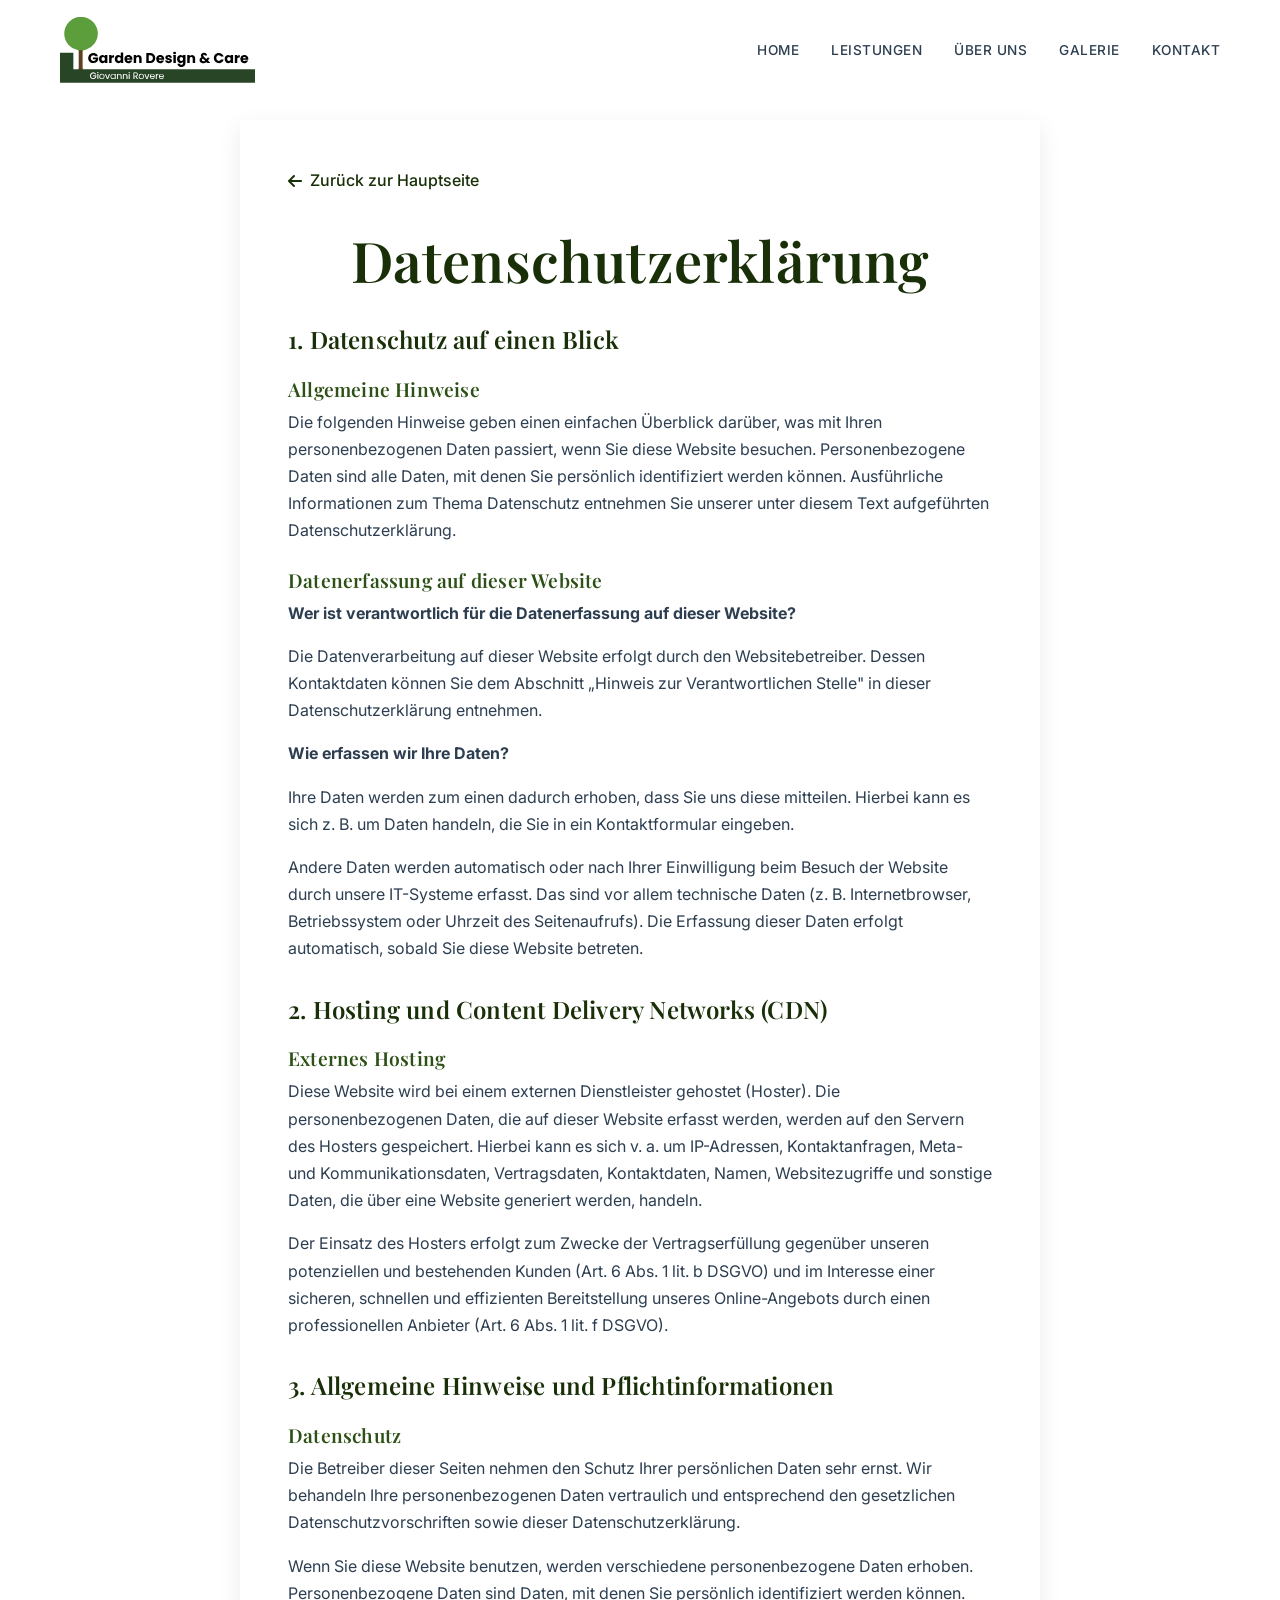
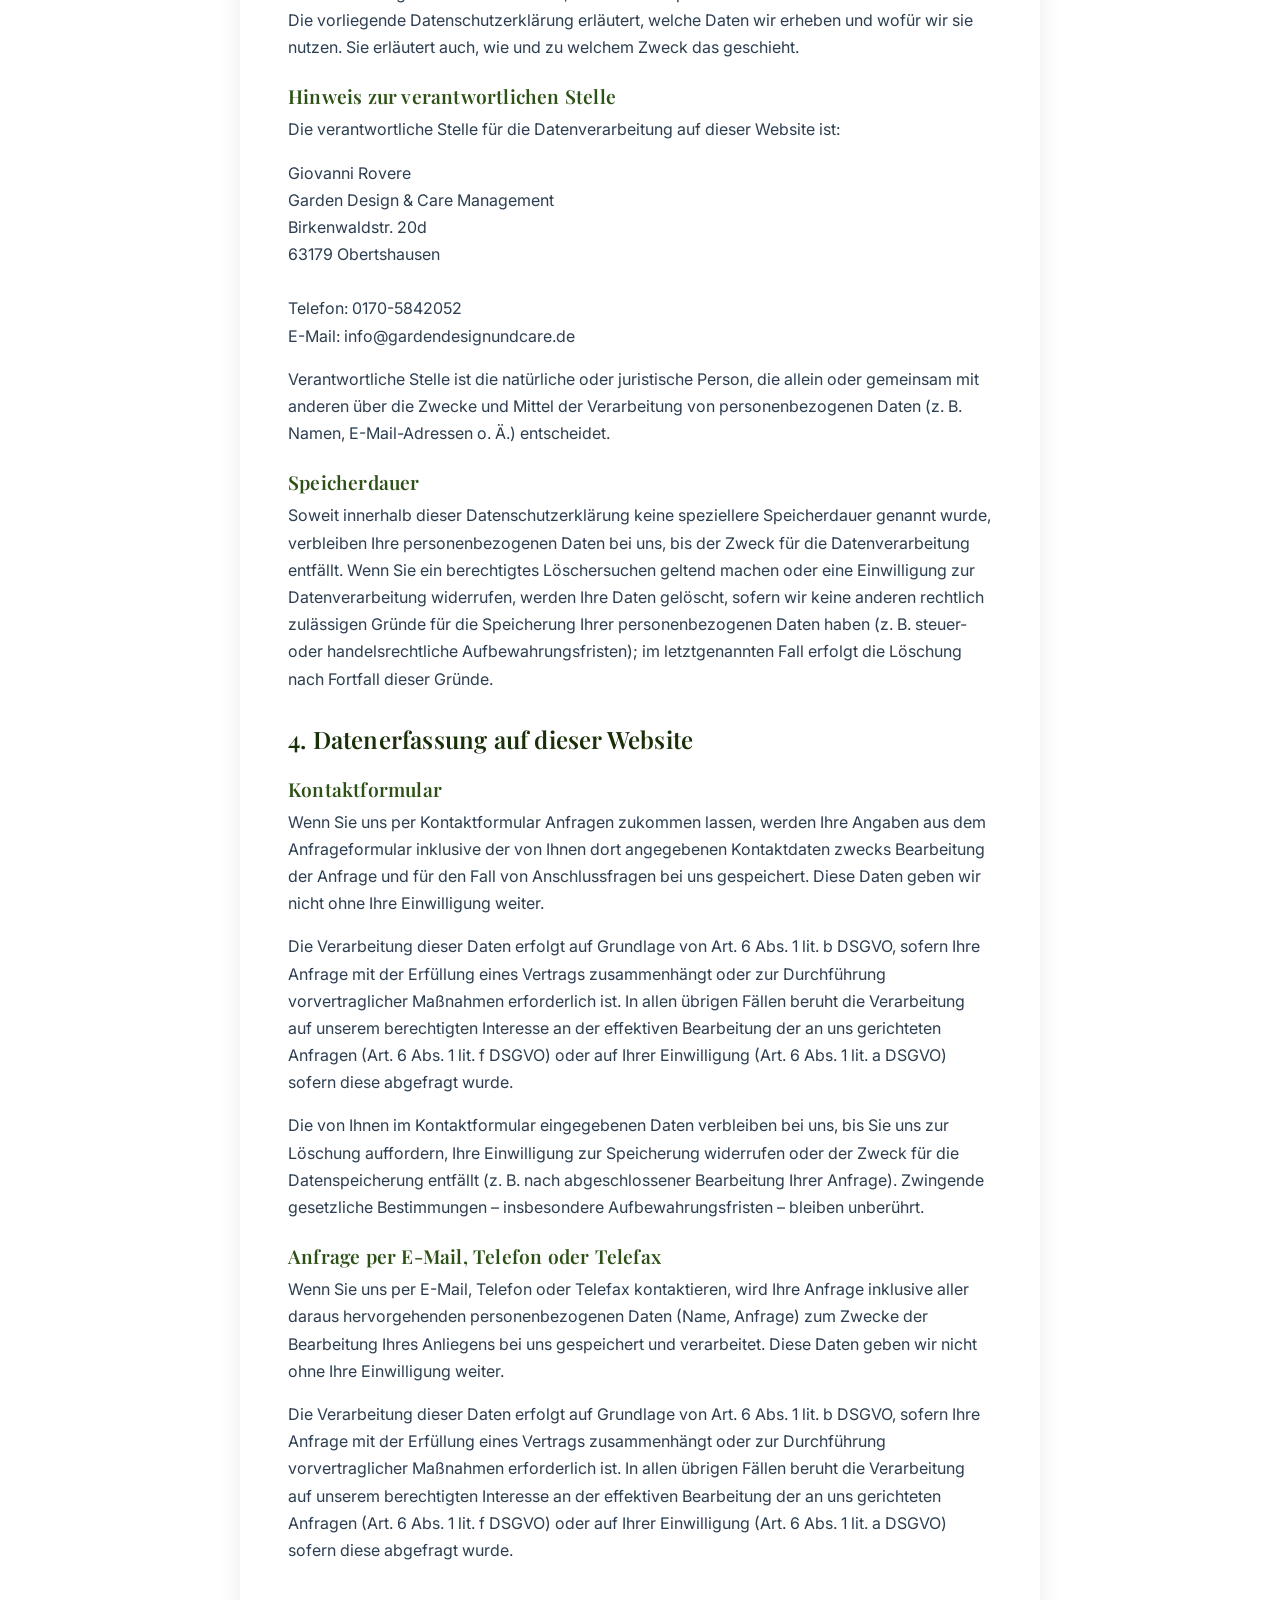
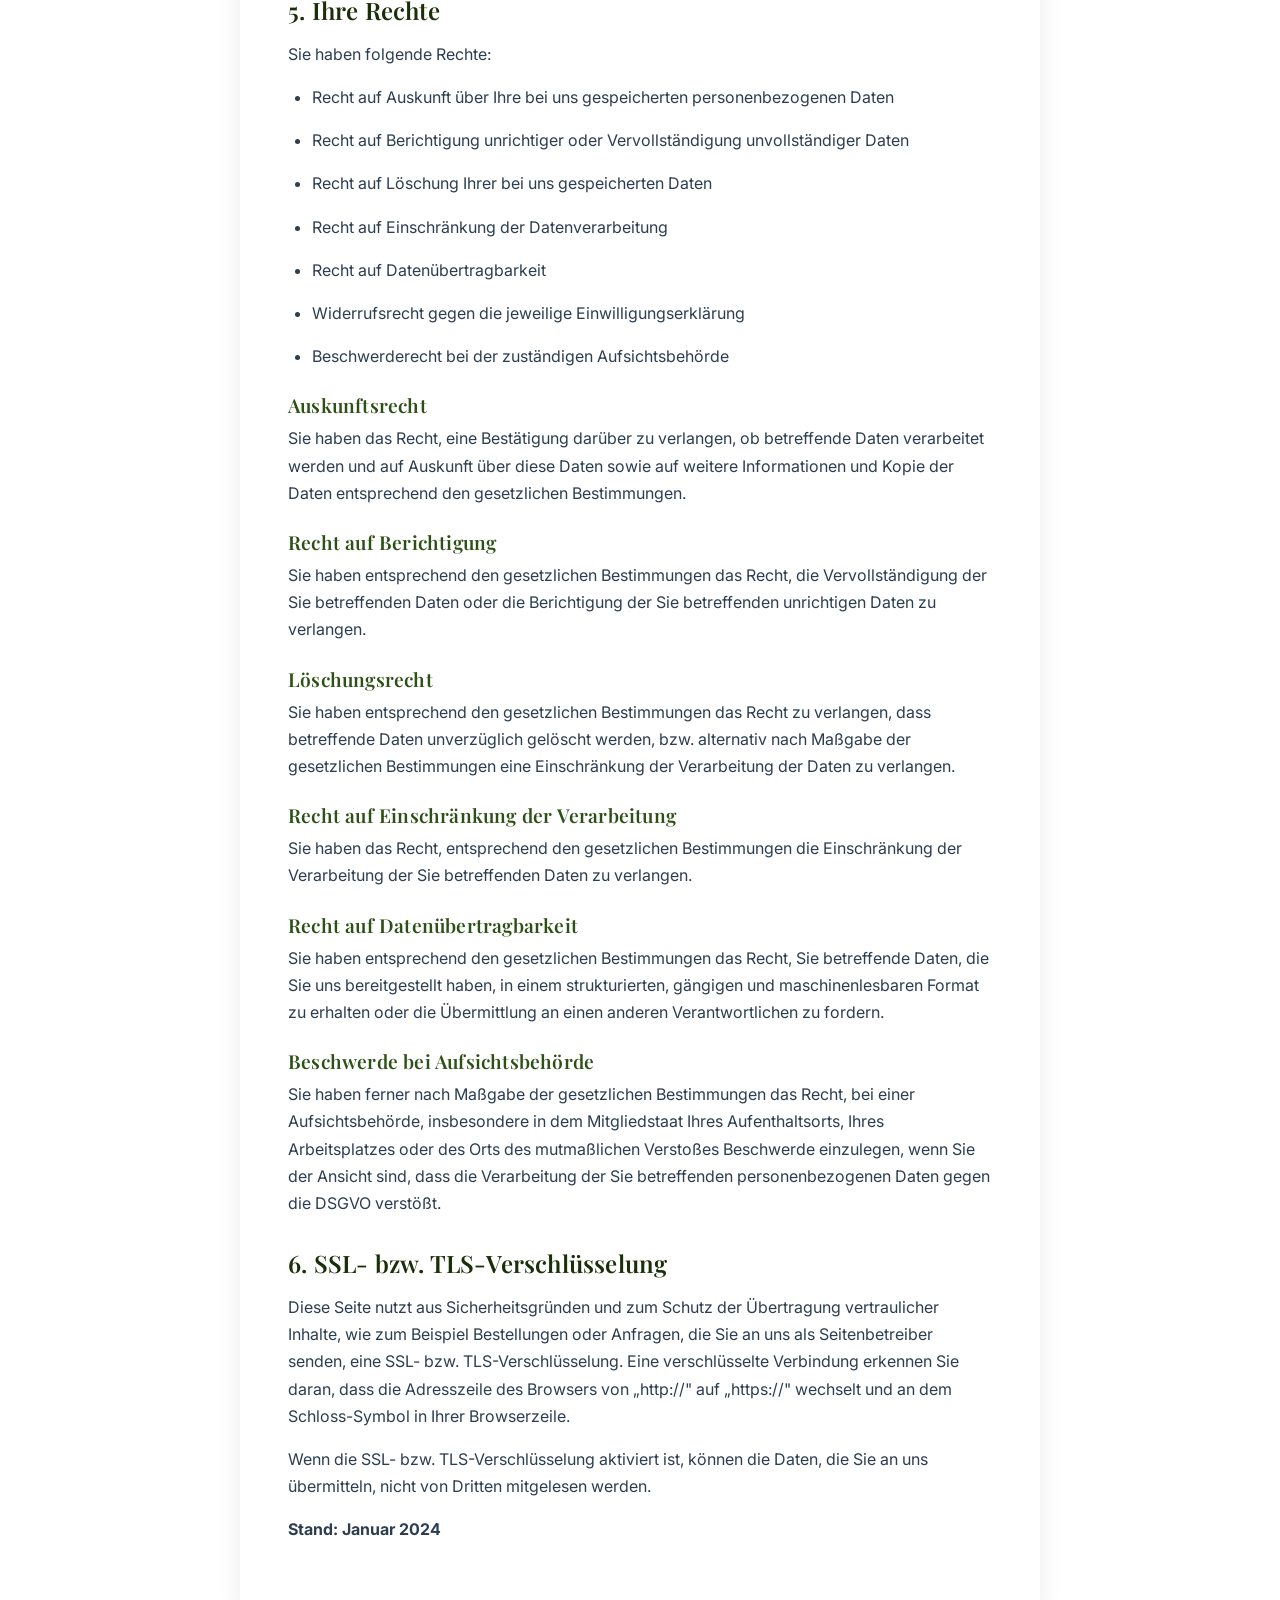
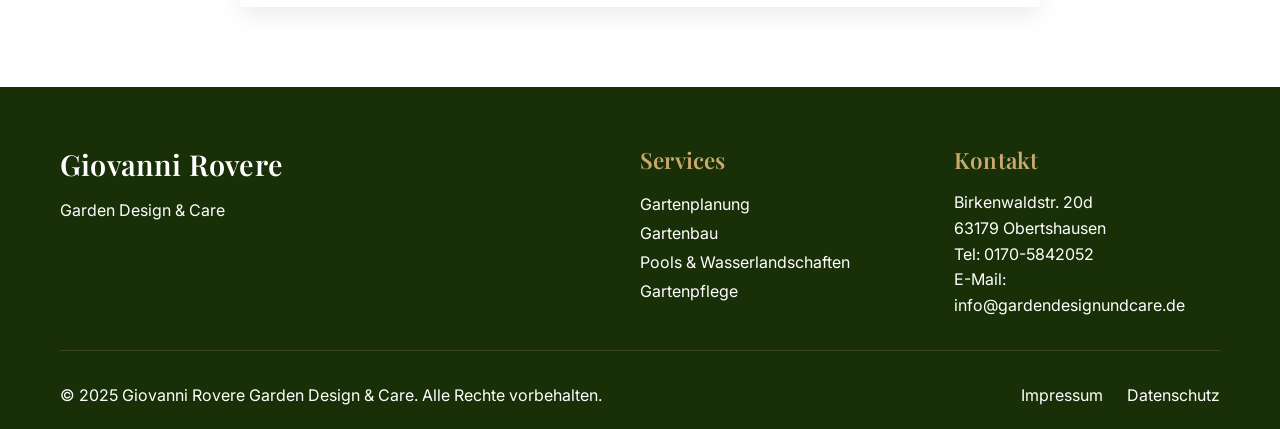
<file: datenschutz.html>
<!DOCTYPE html>
<html lang="de">
<head>
    <meta charset="UTF-8">
    <meta name="viewport" content="width=device-width, initial-scale=1.0">
    <title>Datenschutzerklärung - Garden Design & Care | Giovanni Rovere</title>
    <meta name="description" content="Datenschutzerklärung von Garden Design & Care Management - Giovanni Rovere, Obertshausen">
    
    <link rel="preconnect" href="https://fonts.googleapis.com">
    <link rel="preconnect" href="https://fonts.gstatic.com" crossorigin>
    <link href="https://fonts.googleapis.com/css2?family=Playfair+Display:wght@400;500;600;700&family=Inter:wght@300;400;500;600;700&display=swap" rel="stylesheet">
    <link rel="stylesheet" href="https://cdnjs.cloudflare.com/ajax/libs/font-awesome/6.4.0/css/all.min.css">
    <link rel="stylesheet" href="css/style.css">
    
    <!-- Favicon -->
    <link rel="icon" type="image/svg+xml" href="images/baum-icon.svg">
    <link rel="alternate icon" type="image/x-icon" href="images/baum-icon.svg">
    <style>
        .legal-page {
            padding: 120px 0 80px;
            min-height: 100vh;
        }
        .legal-content {
            max-width: 800px;
            margin: 0 auto;
            background: var(--white);
            padding: 3rem;
            border-radius: var(--border-radius);
            box-shadow: var(--shadow);
        }
        .legal-content h1 {
            color: var(--primary-color);
            margin-bottom: 2rem;
            text-align: center;
        }
        .legal-content h2 {
            color: var(--primary-color);
            margin-top: 2rem;
            margin-bottom: 1rem;
            font-size: 1.5rem;
        }
        .legal-content h3 {
            color: var(--secondary-color);
            margin-top: 1.5rem;
            margin-bottom: 0.5rem;
            font-size: 1.2rem;
        }
        .legal-content p, .legal-content li {
            margin-bottom: 1rem;
            line-height: 1.7;
        }
        .legal-content ul {
            margin-left: 1.5rem;
            margin-bottom: 1.5rem;
        }
        .back-btn {
            display: inline-flex;
            align-items: center;
            gap: 0.5rem;
            color: var(--primary-color);
            text-decoration: none;
            margin-bottom: 2rem;
            font-weight: 500;
            transition: var(--transition);
        }
        .back-btn:hover {
            color: var(--accent-color);
        }
    </style>
</head>
<body>
    <!-- Navigation -->
    <nav class="navbar scrolled" id="navbar">
        <div class="nav-container">
            <div class="nav-brand">
                <img src="images/garden-design-und-care-logo-mit-text.svg" alt="Garden Design & Care Logo" class="nav-logo-full">
            </div>
            <ul class="nav-menu" id="nav-menu">
                <li><a href="index.html" class="nav-link">Home</a></li>
                <li><a href="index.html#services" class="nav-link">Leistungen</a></li>
                <li><a href="index.html#about" class="nav-link">Über uns</a></li>
                <li><a href="index.html#gallery" class="nav-link">Galerie</a></li>
                <li><a href="index.html#contact" class="nav-link">Kontakt</a></li>
            </ul>
            <div class="hamburger" id="hamburger">
                <span></span>
                <span></span>
                <span></span>
            </div>
        </div>
    </nav>

    <!-- Legal Content -->
    <section class="legal-page">
        <div class="container">
            <div class="legal-content">
                <a href="index.html" class="back-btn">
                    <i class="fas fa-arrow-left"></i>
                    Zurück zur Hauptseite
                </a>
                
                <h1>Datenschutzerklärung</h1>
                
                <h2>1. Datenschutz auf einen Blick</h2>
                
                <h3>Allgemeine Hinweise</h3>
                <p>Die folgenden Hinweise geben einen einfachen Überblick darüber, was mit Ihren personenbezogenen Daten passiert, wenn Sie diese Website besuchen. Personenbezogene Daten sind alle Daten, mit denen Sie persönlich identifiziert werden können. Ausführliche Informationen zum Thema Datenschutz entnehmen Sie unserer unter diesem Text aufgeführten Datenschutzerklärung.</p>
                
                <h3>Datenerfassung auf dieser Website</h3>
                <p><strong>Wer ist verantwortlich für die Datenerfassung auf dieser Website?</strong></p>
                <p>Die Datenverarbeitung auf dieser Website erfolgt durch den Websitebetreiber. Dessen Kontaktdaten können Sie dem Abschnitt „Hinweis zur Verantwortlichen Stelle" in dieser Datenschutzerklärung entnehmen.</p>
                
                <p><strong>Wie erfassen wir Ihre Daten?</strong></p>
                <p>Ihre Daten werden zum einen dadurch erhoben, dass Sie uns diese mitteilen. Hierbei kann es sich z. B. um Daten handeln, die Sie in ein Kontaktformular eingeben.</p>
                
                <p>Andere Daten werden automatisch oder nach Ihrer Einwilligung beim Besuch der Website durch unsere IT-Systeme erfasst. Das sind vor allem technische Daten (z. B. Internetbrowser, Betriebssystem oder Uhrzeit des Seitenaufrufs). Die Erfassung dieser Daten erfolgt automatisch, sobald Sie diese Website betreten.</p>
                
                <h2>2. Hosting und Content Delivery Networks (CDN)</h2>
                
                <h3>Externes Hosting</h3>
                <p>Diese Website wird bei einem externen Dienstleister gehostet (Hoster). Die personenbezogenen Daten, die auf dieser Website erfasst werden, werden auf den Servern des Hosters gespeichert. Hierbei kann es sich v. a. um IP-Adressen, Kontaktanfragen, Meta- und Kommunikationsdaten, Vertragsdaten, Kontaktdaten, Namen, Websitezugriffe und sonstige Daten, die über eine Website generiert werden, handeln.</p>
                
                <p>Der Einsatz des Hosters erfolgt zum Zwecke der Vertragserfüllung gegenüber unseren potenziellen und bestehenden Kunden (Art. 6 Abs. 1 lit. b DSGVO) und im Interesse einer sicheren, schnellen und effizienten Bereitstellung unseres Online-Angebots durch einen professionellen Anbieter (Art. 6 Abs. 1 lit. f DSGVO).</p>
                
                <h2>3. Allgemeine Hinweise und Pflichtinformationen</h2>
                
                <h3>Datenschutz</h3>
                <p>Die Betreiber dieser Seiten nehmen den Schutz Ihrer persönlichen Daten sehr ernst. Wir behandeln Ihre personenbezogenen Daten vertraulich und entsprechend den gesetzlichen Datenschutzvorschriften sowie dieser Datenschutzerklärung.</p>
                
                <p>Wenn Sie diese Website benutzen, werden verschiedene personenbezogene Daten erhoben. Personenbezogene Daten sind Daten, mit denen Sie persönlich identifiziert werden können. Die vorliegende Datenschutzerklärung erläutert, welche Daten wir erheben und wofür wir sie nutzen. Sie erläutert auch, wie und zu welchem Zweck das geschieht.</p>
                
                <h3>Hinweis zur verantwortlichen Stelle</h3>
                <p>Die verantwortliche Stelle für die Datenverarbeitung auf dieser Website ist:</p>
                <p>
                    Giovanni Rovere<br>
                    Garden Design & Care Management<br>
                    Birkenwaldstr. 20d<br>
                    63179 Obertshausen<br><br>
                    Telefon: 0170-5842052<br>
                    E-Mail: info@gardendesignundcare.de
                </p>
                
                <p>Verantwortliche Stelle ist die natürliche oder juristische Person, die allein oder gemeinsam mit anderen über die Zwecke und Mittel der Verarbeitung von personenbezogenen Daten (z. B. Namen, E-Mail-Adressen o. Ä.) entscheidet.</p>
                
                <h3>Speicherdauer</h3>
                <p>Soweit innerhalb dieser Datenschutzerklärung keine speziellere Speicherdauer genannt wurde, verbleiben Ihre personenbezogenen Daten bei uns, bis der Zweck für die Datenverarbeitung entfällt. Wenn Sie ein berechtigtes Löschersuchen geltend machen oder eine Einwilligung zur Datenverarbeitung widerrufen, werden Ihre Daten gelöscht, sofern wir keine anderen rechtlich zulässigen Gründe für die Speicherung Ihrer personenbezogenen Daten haben (z. B. steuer- oder handelsrechtliche Aufbewahrungsfristen); im letztgenannten Fall erfolgt die Löschung nach Fortfall dieser Gründe.</p>
                
                <h2>4. Datenerfassung auf dieser Website</h2>
                
                <h3>Kontaktformular</h3>
                <p>Wenn Sie uns per Kontaktformular Anfragen zukommen lassen, werden Ihre Angaben aus dem Anfrageformular inklusive der von Ihnen dort angegebenen Kontaktdaten zwecks Bearbeitung der Anfrage und für den Fall von Anschlussfragen bei uns gespeichert. Diese Daten geben wir nicht ohne Ihre Einwilligung weiter.</p>
                
                <p>Die Verarbeitung dieser Daten erfolgt auf Grundlage von Art. 6 Abs. 1 lit. b DSGVO, sofern Ihre Anfrage mit der Erfüllung eines Vertrags zusammenhängt oder zur Durchführung vorvertraglicher Maßnahmen erforderlich ist. In allen übrigen Fällen beruht die Verarbeitung auf unserem berechtigten Interesse an der effektiven Bearbeitung der an uns gerichteten Anfragen (Art. 6 Abs. 1 lit. f DSGVO) oder auf Ihrer Einwilligung (Art. 6 Abs. 1 lit. a DSGVO) sofern diese abgefragt wurde.</p>
                
                <p>Die von Ihnen im Kontaktformular eingegebenen Daten verbleiben bei uns, bis Sie uns zur Löschung auffordern, Ihre Einwilligung zur Speicherung widerrufen oder der Zweck für die Datenspeicherung entfällt (z. B. nach abgeschlossener Bearbeitung Ihrer Anfrage). Zwingende gesetzliche Bestimmungen – insbesondere Aufbewahrungsfristen – bleiben unberührt.</p>
                
                <h3>Anfrage per E-Mail, Telefon oder Telefax</h3>
                <p>Wenn Sie uns per E-Mail, Telefon oder Telefax kontaktieren, wird Ihre Anfrage inklusive aller daraus hervorgehenden personenbezogenen Daten (Name, Anfrage) zum Zwecke der Bearbeitung Ihres Anliegens bei uns gespeichert und verarbeitet. Diese Daten geben wir nicht ohne Ihre Einwilligung weiter.</p>
                
                <p>Die Verarbeitung dieser Daten erfolgt auf Grundlage von Art. 6 Abs. 1 lit. b DSGVO, sofern Ihre Anfrage mit der Erfüllung eines Vertrags zusammenhängt oder zur Durchführung vorvertraglicher Maßnahmen erforderlich ist. In allen übrigen Fällen beruht die Verarbeitung auf unserem berechtigten Interesse an der effektiven Bearbeitung der an uns gerichteten Anfragen (Art. 6 Abs. 1 lit. f DSGVO) oder auf Ihrer Einwilligung (Art. 6 Abs. 1 lit. a DSGVO) sofern diese abgefragt wurde.</p>
                
                <h2>5. Ihre Rechte</h2>
                
                <p>Sie haben folgende Rechte:</p>
                <ul>
                    <li>Recht auf Auskunft über Ihre bei uns gespeicherten personenbezogenen Daten</li>
                    <li>Recht auf Berichtigung unrichtiger oder Vervollständigung unvollständiger Daten</li>
                    <li>Recht auf Löschung Ihrer bei uns gespeicherten Daten</li>
                    <li>Recht auf Einschränkung der Datenverarbeitung</li>
                    <li>Recht auf Datenübertragbarkeit</li>
                    <li>Widerrufsrecht gegen die jeweilige Einwilligungserklärung</li>
                    <li>Beschwerderecht bei der zuständigen Aufsichtsbehörde</li>
                </ul>
                
                <h3>Auskunftsrecht</h3>
                <p>Sie haben das Recht, eine Bestätigung darüber zu verlangen, ob betreffende Daten verarbeitet werden und auf Auskunft über diese Daten sowie auf weitere Informationen und Kopie der Daten entsprechend den gesetzlichen Bestimmungen.</p>
                
                <h3>Recht auf Berichtigung</h3>
                <p>Sie haben entsprechend den gesetzlichen Bestimmungen das Recht, die Vervollständigung der Sie betreffenden Daten oder die Berichtigung der Sie betreffenden unrichtigen Daten zu verlangen.</p>
                
                <h3>Löschungsrecht</h3>
                <p>Sie haben entsprechend den gesetzlichen Bestimmungen das Recht zu verlangen, dass betreffende Daten unverzüglich gelöscht werden, bzw. alternativ nach Maßgabe der gesetzlichen Bestimmungen eine Einschränkung der Verarbeitung der Daten zu verlangen.</p>
                
                <h3>Recht auf Einschränkung der Verarbeitung</h3>
                <p>Sie haben das Recht, entsprechend den gesetzlichen Bestimmungen die Einschränkung der Verarbeitung der Sie betreffenden Daten zu verlangen.</p>
                
                <h3>Recht auf Datenübertragbarkeit</h3>
                <p>Sie haben entsprechend den gesetzlichen Bestimmungen das Recht, Sie betreffende Daten, die Sie uns bereitgestellt haben, in einem strukturierten, gängigen und maschinenlesbaren Format zu erhalten oder die Übermittlung an einen anderen Verantwortlichen zu fordern.</p>
                
                <h3>Beschwerde bei Aufsichtsbehörde</h3>
                <p>Sie haben ferner nach Maßgabe der gesetzlichen Bestimmungen das Recht, bei einer Aufsichtsbehörde, insbesondere in dem Mitgliedstaat Ihres Aufenthaltsorts, Ihres Arbeitsplatzes oder des Orts des mutmaßlichen Verstoßes Beschwerde einzulegen, wenn Sie der Ansicht sind, dass die Verarbeitung der Sie betreffenden personenbezogenen Daten gegen die DSGVO verstößt.</p>
                
                <h2>6. SSL- bzw. TLS-Verschlüsselung</h2>
                <p>Diese Seite nutzt aus Sicherheitsgründen und zum Schutz der Übertragung vertraulicher Inhalte, wie zum Beispiel Bestellungen oder Anfragen, die Sie an uns als Seitenbetreiber senden, eine SSL- bzw. TLS-Verschlüsselung. Eine verschlüsselte Verbindung erkennen Sie daran, dass die Adresszeile des Browsers von „http://" auf „https://" wechselt und an dem Schloss-Symbol in Ihrer Browserzeile.</p>
                
                <p>Wenn die SSL- bzw. TLS-Verschlüsselung aktiviert ist, können die Daten, die Sie an uns übermitteln, nicht von Dritten mitgelesen werden.</p>
                
                <p><strong>Stand: Januar 2024</strong></p>
            </div>
        </div>
    </section>

    <!-- Footer -->
    <footer class="footer">
        <div class="container">
            <div class="footer-content">
                <div class="footer-brand">
                    <h3>Giovanni Rovere</h3>
                    <p>Garden Design & Care</p>
                </div>
                <div class="footer-links">
                    <h4>Services</h4>
                    <ul>
                        <li><a href="index.html#services">Gartenplanung</a></li>
                        <li><a href="index.html#services">Gartenbau</a></li>
                        <li><a href="index.html#services">Pools & Wasserlandschaften</a></li>
                        <li><a href="index.html#services">Gartenpflege</a></li>
                    </ul>
                </div>
                <div class="footer-contact">
                    <h4>Kontakt</h4>
                    <p>Birkenwaldstr. 20d<br>63179 Obertshausen</p>
                    <p>Tel: 0170-5842052</p>
                    <p>E-Mail: info@gardendesignundcare.de</p>
                </div>
            </div>
            <div class="footer-bottom">
                <p>&copy; 2025 Giovanni Rovere Garden Design & Care. Alle Rechte vorbehalten.</p>
                <div class="footer-legal">
                    <a href="impressum.html">Impressum</a>
                    <a href="datenschutz.html">Datenschutz</a>
                </div>
            </div>
        </div>
    </footer>

    <script src="js/script.js"></script>
</body>
</html>
</file>
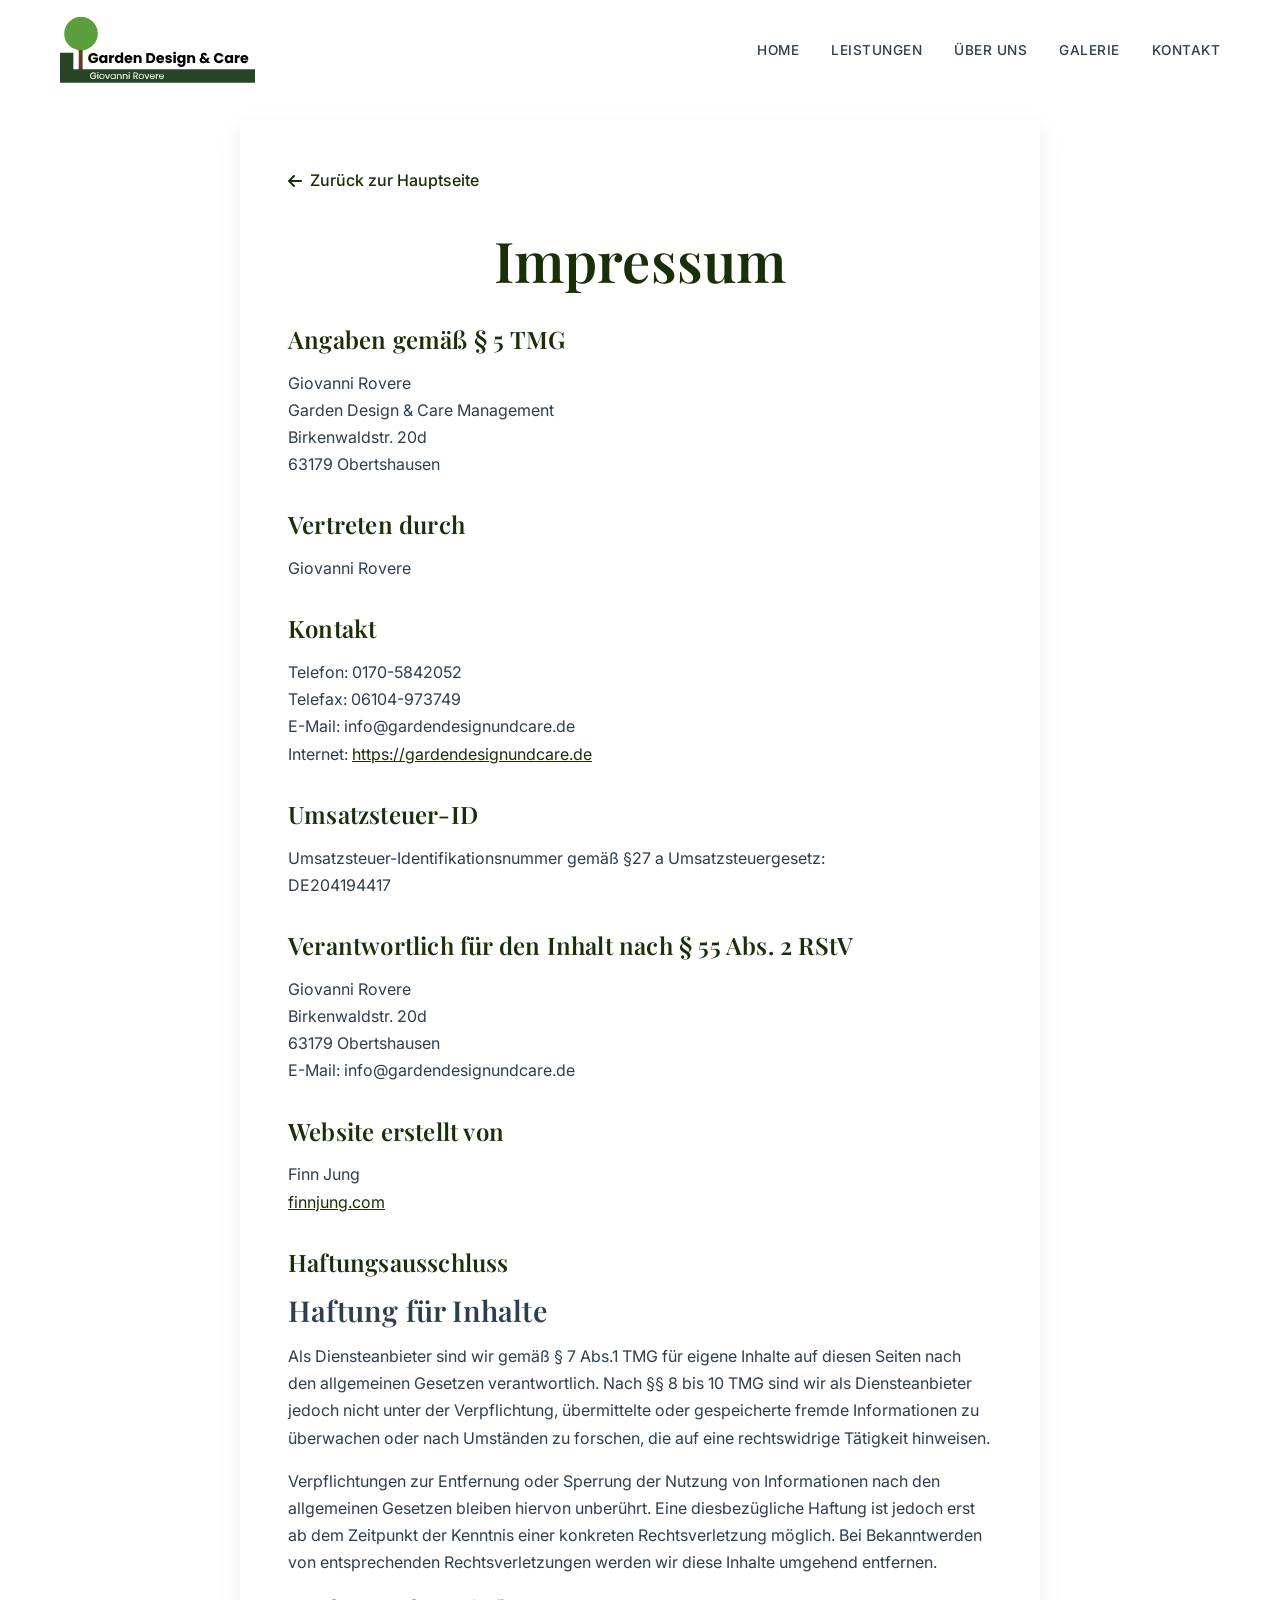
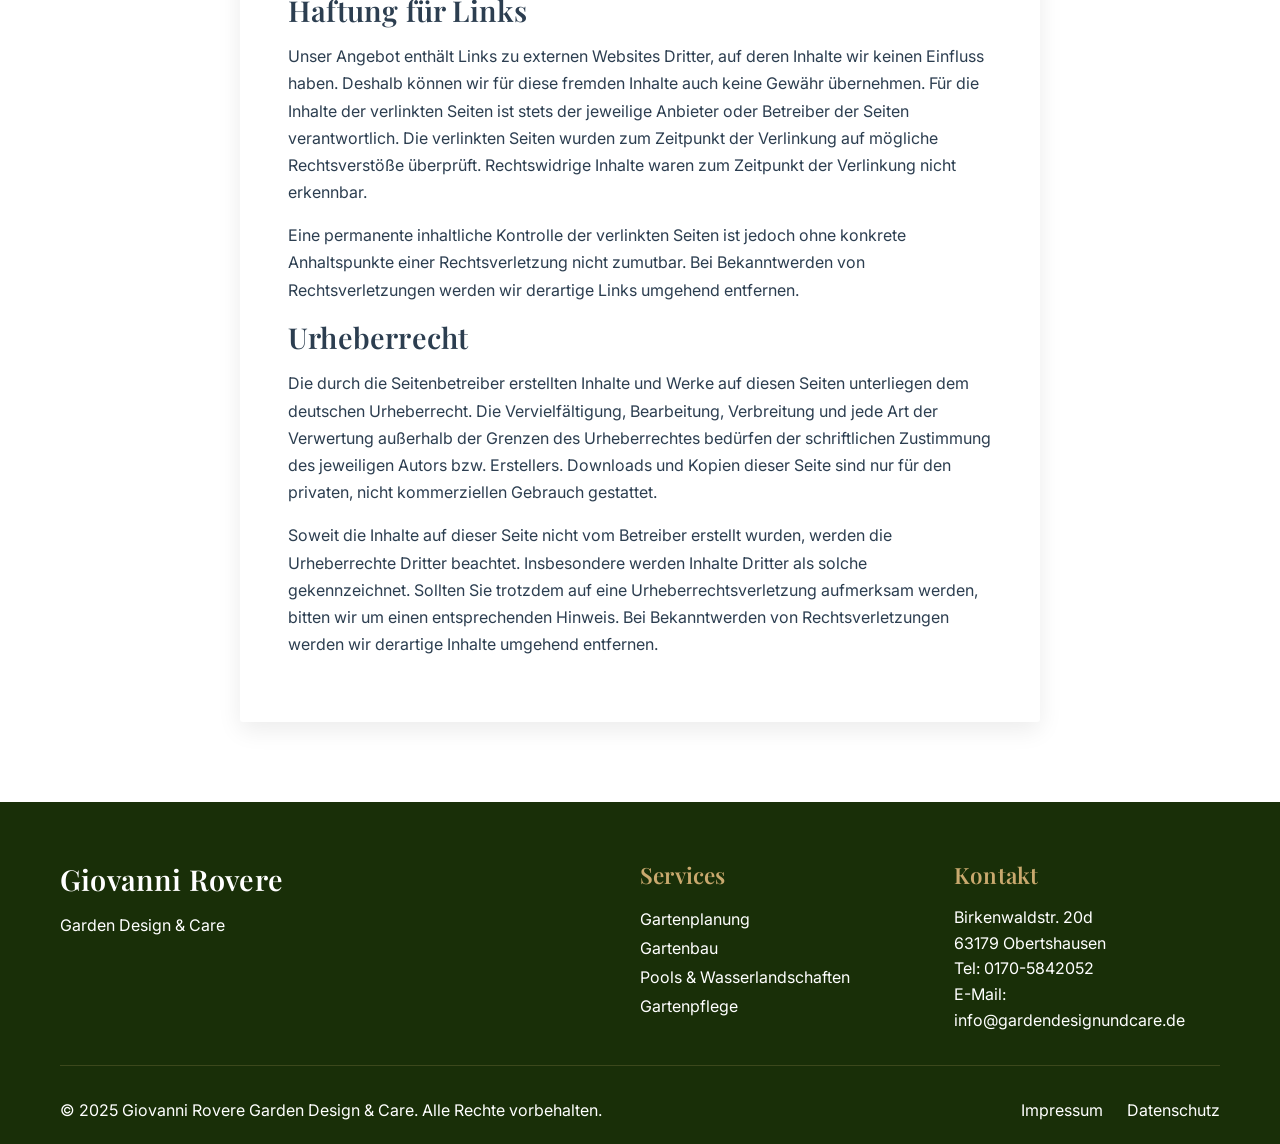
<file: impressum.html>
<!DOCTYPE html>
<html lang="de">
<head>
    <meta charset="UTF-8">
    <meta name="viewport" content="width=device-width, initial-scale=1.0">
    <title>Impressum - Garden Design & Care | Giovanni Rovere</title>
    <meta name="description" content="Impressum von Garden Design & Care Management - Giovanni Rovere, Obertshausen">
    
    <link rel="preconnect" href="https://fonts.googleapis.com">
    <link rel="preconnect" href="https://fonts.gstatic.com" crossorigin>
    <link href="https://fonts.googleapis.com/css2?family=Playfair+Display:wght@400;500;600;700&family=Inter:wght@300;400;500;600;700&display=swap" rel="stylesheet">
    <link rel="stylesheet" href="https://cdnjs.cloudflare.com/ajax/libs/font-awesome/6.4.0/css/all.min.css">
    <link rel="stylesheet" href="css/style.css">
    
    <!-- Favicon -->
    <link rel="icon" type="image/svg+xml" href="images/baum-icon.svg">
    <link rel="alternate icon" type="image/x-icon" href="images/baum-icon.svg">
    <style>
        .legal-page {
            padding: 120px 0 80px;
            min-height: 100vh;
        }
        .legal-content {
            max-width: 800px;
            margin: 0 auto;
            background: var(--white);
            padding: 3rem;
            border-radius: var(--border-radius);
            box-shadow: var(--shadow);
        }
        .legal-content h1 {
            color: var(--primary-color);
            margin-bottom: 2rem;
            text-align: center;
        }
        .legal-content h2 {
            color: var(--primary-color);
            margin-top: 2rem;
            margin-bottom: 1rem;
            font-size: 1.5rem;
        }
        .legal-content p {
            margin-bottom: 1rem;
            line-height: 1.7;
        }
        .back-btn {
            display: inline-flex;
            align-items: center;
            gap: 0.5rem;
            color: var(--primary-color);
            text-decoration: none;
            margin-bottom: 2rem;
            font-weight: 500;
            transition: var(--transition);
        }
        .back-btn:hover {
            color: var(--accent-color);
        }
    </style>
</head>
<body>
    <!-- Navigation -->
    <nav class="navbar scrolled" id="navbar">
        <div class="nav-container">
            <div class="nav-brand">
                <img src="images/garden-design-und-care-logo-mit-text.svg" alt="Garden Design & Care Logo" class="nav-logo-full">
            </div>
            <ul class="nav-menu" id="nav-menu">
                <li><a href="index.html" class="nav-link">Home</a></li>
                <li><a href="index.html#services" class="nav-link">Leistungen</a></li>
                <li><a href="index.html#about" class="nav-link">Über uns</a></li>
                <li><a href="index.html#gallery" class="nav-link">Galerie</a></li>
                <li><a href="index.html#contact" class="nav-link">Kontakt</a></li>
            </ul>
            <div class="hamburger" id="hamburger">
                <span></span>
                <span></span>
                <span></span>
            </div>
        </div>
    </nav>

    <!-- Legal Content -->
    <section class="legal-page">
        <div class="container">
            <div class="legal-content">
                <a href="index.html" class="back-btn">
                    <i class="fas fa-arrow-left"></i>
                    Zurück zur Hauptseite
                </a>
                
                <h1>Impressum</h1>
                
                <h2>Angaben gemäß § 5 TMG</h2>
                <p>
                    Giovanni Rovere<br>
                    Garden Design & Care Management<br>
                    Birkenwaldstr. 20d<br>
                    63179 Obertshausen
                </p>
                
                <h2>Vertreten durch</h2>
                <p>Giovanni Rovere</p>
                
                <h2>Kontakt</h2>
                <p>
                    Telefon: 0170-5842052<br>
                    Telefax: 06104-973749<br>
                    E-Mail: info@gardendesignundcare.de<br>
                    Internet: <a href="https://gardendesignundcare.de" style="color: var(--primary-color);">https://gardendesignundcare.de</a>
                </p>
                
                <h2>Umsatzsteuer-ID</h2>
                <p>
                    Umsatzsteuer-Identifikationsnummer gemäß §27 a Umsatzsteuergesetz:<br>
                    DE204194417
                </p>
                
                <h2>Verantwortlich für den Inhalt nach § 55 Abs. 2 RStV</h2>
                <p>
                    Giovanni Rovere<br>
                    Birkenwaldstr. 20d<br>
                    63179 Obertshausen<br>
                    E-Mail: info@gardendesignundcare.de
                </p>
                
                <h2>Website erstellt von</h2>
                <p>
                    Finn Jung<br>
                    <a href="https://finnjung.com" style="color: var(--primary-color);" target="_blank">finnjung.com</a>
                </p>
                
                <h2>Haftungsausschluss</h2>
                
                <h3>Haftung für Inhalte</h3>
                <p>Als Diensteanbieter sind wir gemäß § 7 Abs.1 TMG für eigene Inhalte auf diesen Seiten nach den allgemeinen Gesetzen verantwortlich. Nach §§ 8 bis 10 TMG sind wir als Diensteanbieter jedoch nicht unter der Verpflichtung, übermittelte oder gespeicherte fremde Informationen zu überwachen oder nach Umständen zu forschen, die auf eine rechtswidrige Tätigkeit hinweisen.</p>
                
                <p>Verpflichtungen zur Entfernung oder Sperrung der Nutzung von Informationen nach den allgemeinen Gesetzen bleiben hiervon unberührt. Eine diesbezügliche Haftung ist jedoch erst ab dem Zeitpunkt der Kenntnis einer konkreten Rechtsverletzung möglich. Bei Bekanntwerden von entsprechenden Rechtsverletzungen werden wir diese Inhalte umgehend entfernen.</p>
                
                <h3>Haftung für Links</h3>
                <p>Unser Angebot enthält Links zu externen Websites Dritter, auf deren Inhalte wir keinen Einfluss haben. Deshalb können wir für diese fremden Inhalte auch keine Gewähr übernehmen. Für die Inhalte der verlinkten Seiten ist stets der jeweilige Anbieter oder Betreiber der Seiten verantwortlich. Die verlinkten Seiten wurden zum Zeitpunkt der Verlinkung auf mögliche Rechtsverstöße überprüft. Rechtswidrige Inhalte waren zum Zeitpunkt der Verlinkung nicht erkennbar.</p>
                
                <p>Eine permanente inhaltliche Kontrolle der verlinkten Seiten ist jedoch ohne konkrete Anhaltspunkte einer Rechtsverletzung nicht zumutbar. Bei Bekanntwerden von Rechtsverletzungen werden wir derartige Links umgehend entfernen.</p>
                
                <h3>Urheberrecht</h3>
                <p>Die durch die Seitenbetreiber erstellten Inhalte und Werke auf diesen Seiten unterliegen dem deutschen Urheberrecht. Die Vervielfältigung, Bearbeitung, Verbreitung und jede Art der Verwertung außerhalb der Grenzen des Urheberrechtes bedürfen der schriftlichen Zustimmung des jeweiligen Autors bzw. Erstellers. Downloads und Kopien dieser Seite sind nur für den privaten, nicht kommerziellen Gebrauch gestattet.</p>
                
                <p>Soweit die Inhalte auf dieser Seite nicht vom Betreiber erstellt wurden, werden die Urheberrechte Dritter beachtet. Insbesondere werden Inhalte Dritter als solche gekennzeichnet. Sollten Sie trotzdem auf eine Urheberrechtsverletzung aufmerksam werden, bitten wir um einen entsprechenden Hinweis. Bei Bekanntwerden von Rechtsverletzungen werden wir derartige Inhalte umgehend entfernen.</p>
            </div>
        </div>
    </section>

    <!-- Footer -->
    <footer class="footer">
        <div class="container">
            <div class="footer-content">
                <div class="footer-brand">
                    <h3>Giovanni Rovere</h3>
                    <p>Garden Design & Care</p>
                </div>
                <div class="footer-links">
                    <h4>Services</h4>
                    <ul>
                        <li><a href="index.html#services">Gartenplanung</a></li>
                        <li><a href="index.html#services">Gartenbau</a></li>
                        <li><a href="index.html#services">Pools & Wasserlandschaften</a></li>
                        <li><a href="index.html#services">Gartenpflege</a></li>
                    </ul>
                </div>
                <div class="footer-contact">
                    <h4>Kontakt</h4>
                    <p>Birkenwaldstr. 20d<br>63179 Obertshausen</p>
                    <p>Tel: 0170-5842052</p>
                    <p>E-Mail: info@gardendesignundcare.de</p>
                </div>
            </div>
            <div class="footer-bottom">
                <p>&copy; 2025 Giovanni Rovere Garden Design & Care. Alle Rechte vorbehalten.</p>
                <div class="footer-legal">
                    <a href="impressum.html">Impressum</a>
                    <a href="datenschutz.html">Datenschutz</a>
                </div>
            </div>
        </div>
    </footer>

    <script src="js/script.js"></script>
</body>
</html>
</file>
<file: css/style.css>
/* Reset and Base Styles */
* {
    margin: 0;
    padding: 0;
    box-sizing: border-box;
}

:root {
    --primary-color: #192f08;
    --primary-dark: #0f1d04;
    --secondary-color: #2d5016;
    --accent-color: #c9a96e;
    --accent-light: #f5f0e8;
    --text-dark: #2c3e50;
    --text-light: #7f8c8d;
    --white: #ffffff;
    --black: #000000;
    --shadow: 0 8px 24px rgba(0, 0, 0, 0.08);
    --shadow-hover: 0 16px 40px rgba(0, 0, 0, 0.13);
    --border-radius: 3px;
    --transition: all 0.3s cubic-bezier(0.4, 0, 0.2, 1);
}

body {
    font-family: 'Inter', sans-serif;
    font-weight: 400;
    line-height: 1.6;
    color: var(--text-dark);
    overflow-x: hidden;
}

.container {
    max-width: 1200px;
    margin: 0 auto;
    padding: 0 20px;
}

/* Typography */
h1, h2, h3, h4, h5, h6 {
    font-family: 'Playfair Display', serif;
    font-weight: 600;
    line-height: 1.2;
    margin-bottom: 1rem;
    letter-spacing: 0.2px;
}

h1 { font-size: 3.5rem; }
h2 { font-size: 2.5rem; }
h3 { font-size: 1.8rem; }
h4 { font-size: 1.4rem; }

/* Buttons */
.btn {
    display: inline-block;
    padding: 14px 32px;
    text-decoration: none;
    border-radius: var(--border-radius);
    font-weight: 600;
    text-transform: uppercase;
    letter-spacing: 1.5px;
    transition: var(--transition);
    border: 1px solid transparent;
    cursor: pointer;
    font-size: 13px;
}

.btn-primary {
    background: var(--primary-color);
    color: var(--white);
    border-color: rgba(201, 169, 110, 0.22);
    box-shadow: 0 4px 16px rgba(0, 0, 0, 0.12);
}

.btn-primary:hover {
    background: var(--primary-dark);
    border-color: rgba(201, 169, 110, 0.45);
    transform: translateY(-1px);
    box-shadow: 0 8px 24px rgba(0, 0, 0, 0.16);
}

.btn-secondary {
    background: transparent;
    color: var(--white);
    border: 1px solid rgba(255, 255, 255, 0.65);
    letter-spacing: 1.5px;
}

.btn-secondary:hover {
    background: var(--white);
    border-color: var(--white);
    color: var(--primary-color);
}

/* Navigation */
.navbar {
    position: fixed;
    top: 0;
    width: 100%;
    z-index: 1000;
    padding: 15px 0;
    transition: var(--transition);
    background: rgba(255, 255, 255, 0.95);
    backdrop-filter: blur(20px);
    border-bottom: 1px solid rgba(255, 255, 255, 0.2);
}

.navbar.scrolled {
    background: rgba(255, 255, 255, 0.98);
    box-shadow: 0 2px 20px rgba(0, 0, 0, 0.06);
    border-bottom: 1px solid rgba(201, 169, 110, 0.18);
}

.nav-container {
    display: flex;
    justify-content: space-between;
    align-items: center;
    max-width: 1200px;
    margin: 0 auto;
    padding: 0 20px;
}

.nav-brand {
    display: flex;
    align-items: center;
}

.nav-logo {
    width: 45px;
    height: 45px;
    object-fit: contain;
}

.nav-logo-full {
    height: 70px;
    width: auto;
    max-width: 350px;
    object-fit: contain;
}

.nav-text {
    display: flex;
    flex-direction: column;
}

.nav-text h2 {
    font-size: 1.8rem;
    color: var(--primary-color);
    margin: 0;
    line-height: 1.2;
}

.nav-tagline {
    font-size: 0.9rem;
    color: var(--text-light);
    font-style: italic;
    line-height: 1;
}

.nav-menu {
    display: flex;
    list-style: none;
    gap: 2rem;
}

.nav-link {
    text-decoration: none;
    color: var(--text-dark);
    font-weight: 500;
    font-size: 0.85rem;
    letter-spacing: 0.5px;
    text-transform: uppercase;
    transition: var(--transition);
    position: relative;
}

.nav-link::after {
    content: '';
    position: absolute;
    bottom: -5px;
    left: 0;
    width: 0;
    height: 2px;
    background: var(--accent-color);
    transition: var(--transition);
}

.nav-link:hover::after,
.nav-link.active::after {
    width: 100%;
}

.hamburger {
    display: none;
    flex-direction: column;
    gap: 5px;
    cursor: pointer;
    z-index: 1001;
}

.hamburger span {
    width: 24px;
    height: 1.5px;
    background: var(--primary-color);
    transition: var(--transition);
    transform-origin: center;
}

.hamburger.active span:nth-child(1) {
    transform: translateY(6.5px) rotate(45deg);
}

.hamburger.active span:nth-child(2) {
    opacity: 0;
    transform: scaleX(0);
}

.hamburger.active span:nth-child(3) {
    transform: translateY(-6.5px) rotate(-45deg);
}

/* Hero Section */
.hero {
    height: 100vh;
    background: linear-gradient(rgba(0, 0, 0, 0.4), rgba(0, 0, 0, 0.4)),
                url('../images/garten-gestaltung.webp');
    background-size: cover;
    background-position: center;
    display: flex;
    align-items: center;
    justify-content: center;
    text-align: center;
    position: relative;
}

.hero-content {
    color: var(--white);
    max-width: 800px;
    padding: 0 20px;
    z-index: 2;
}

.hero-title {
    font-size: 4rem;
    margin-bottom: 1.5rem;
    text-shadow: 2px 2px 4px rgba(0, 0, 0, 0.5);
}

.hero-subtitle {
    font-size: 1.3rem;
    margin-bottom: 2.5rem;
    font-weight: 300;
    text-shadow: 1px 1px 2px rgba(0, 0, 0, 0.5);
}

.hero-buttons {
    display: flex;
    gap: 1.5rem;
    justify-content: center;
    flex-wrap: wrap;
}

.hero-scroll {
    position: absolute;
    bottom: 30px;
    left: 50%;
    transform: translateX(-50%);
    color: var(--white);
    font-size: 1.5rem;
    animation: bounce 2s infinite;
}

@keyframes bounce {
    0%, 20%, 50%, 80%, 100% { transform: translateX(-50%) translateY(0); }
    40% { transform: translateX(-50%) translateY(-10px); }
    60% { transform: translateX(-50%) translateY(-5px); }
}

/* Section Styles */
section {
    padding: 80px 0;
}

.section-header {
    text-align: center;
    margin-bottom: 60px;
}

.section-header h2 {
    color: var(--primary-color);
    margin-bottom: 0.5rem;
    letter-spacing: 0.5px;
}

.section-header h2::after {
    content: '';
    display: block;
    width: 36px;
    height: 1px;
    background: var(--accent-color);
    margin: 1rem auto 0;
}

.section-header p {
    font-size: 1.05rem;
    color: var(--text-light);
    max-width: 600px;
    margin: 1.25rem auto 0;
}

/* Services Section */
.services {
    background: var(--accent-light);
}

.services-grid {
    display: grid;
    grid-template-columns: repeat(auto-fit, minmax(350px, 1fr));
    gap: 2rem;
}

.service-card {
    background: var(--white);
    padding: 2.5rem;
    border-radius: var(--border-radius);
    text-align: center;
    box-shadow: var(--shadow);
    transition: var(--transition);
    border-top: 1px solid var(--accent-color);
}

.service-card:hover {
    transform: translateY(-10px);
    box-shadow: var(--shadow-hover);
}

.service-icon {
    width: 80px;
    height: 80px;
    margin: 0 auto 1.5rem;
    border-radius: 50%;
    display: flex;
    align-items: center;
    justify-content: center;
    overflow: hidden;
    box-shadow: var(--shadow);
}

.service-icon img {
    width: 100%;
    height: 100%;
    object-fit: cover;
    border-radius: 50%;
}

.service-card h3 {
    color: var(--primary-color);
    margin-bottom: 1rem;
}

.service-features {
    list-style: none;
    margin-top: 1.5rem;
}

.service-features li {
    padding: 0.5rem 0;
    color: var(--text-light);
    position: relative;
    padding-left: 1.5rem;
}

.service-features li::before {
    content: '✓';
    position: absolute;
    left: 0;
    color: var(--accent-color);
    font-weight: bold;
}

/* Work Process Section */
.work-process {
    background: var(--white);
    padding: 80px 0;
}

.work-grid {
    display: grid;
    grid-template-columns: repeat(auto-fit, minmax(300px, 1fr));
    gap: 2rem;
    margin-top: 2rem;
}

.work-item {
    background: var(--white);
    border-radius: var(--border-radius);
    overflow: hidden;
    box-shadow: var(--shadow);
    transition: var(--transition);
}

.work-item:hover {
    transform: translateY(-10px);
    box-shadow: var(--shadow-hover);
}

.work-image {
    width: 100%;
    height: 250px;
    object-fit: cover;
    transition: var(--transition);
}

.work-item:hover .work-image {
    transform: scale(1.05);
}

.work-content {
    padding: 1.5rem;
}

.work-content h4 {
    color: var(--primary-color);
    margin-bottom: 1rem;
    font-size: 1.3rem;
}

.work-content p {
    color: var(--text-light);
    line-height: 1.6;
}

/* About Section */
.about-content {
    display: grid;
    grid-template-columns: 1fr 400px;
    gap: 4rem;
    align-items: center;
}

.about-text h2 {
    color: var(--primary-color);
}

.about-text h3 {
    color: var(--accent-color);
    font-size: 1.3rem;
    margin-bottom: 1.5rem;
}

.about-text p {
    margin-bottom: 1.5rem;
    color: var(--text-light);
    line-height: 1.8;
}

.about-features {
    display: flex;
    gap: 1.5rem;
    margin-top: 2rem;
    flex-wrap: wrap;
}

.feature {
    display: flex;
    align-items: center;
    gap: 0.5rem;
    color: var(--primary-color);
    font-weight: 600;
}

.feature i {
    color: var(--accent-color);
    font-size: 1.2rem;
}

.about-image {
    position: relative;
    display: flex;
    align-items: center;
    justify-content: center;
}

.about-portrait {
    width: 100%;
    max-width: 400px;
    height: auto;
    border-radius: 50%;
    box-shadow: 0 20px 60px rgba(0, 0, 0, 0.15);
    border: 3px solid var(--accent-color);
    transition: var(--transition);
}

.about-portrait:hover {
    transform: scale(1.02);
    box-shadow: 0 25px 70px rgba(0, 0, 0, 0.2);
}

.image-placeholder {
    width: 100%;
    height: 400px;
    background: linear-gradient(135deg, var(--accent-light), var(--accent-color));
    border-radius: var(--border-radius);
    display: flex;
    flex-direction: column;
    align-items: center;
    justify-content: center;
    color: var(--primary-color);
    font-size: 3rem;
    text-align: center;
}

.image-placeholder p {
    font-size: 1rem;
    margin-top: 1rem;
    font-weight: 500;
}

/* Gallery Section */
.gallery {
    background: var(--accent-light);
}

.gallery-grid {
    display: grid;
    grid-template-columns: repeat(auto-fit, minmax(280px, 1fr));
    gap: 1.5rem;
}

.gallery-item {
    position: relative;
    border-radius: var(--border-radius);
    overflow: hidden;
    box-shadow: var(--shadow);
    transition: var(--transition);
    height: 250px;
}

.gallery-item:hover {
    transform: scale(1.03);
    box-shadow: var(--shadow-hover);
}

.gallery-image {
    width: 100%;
    height: 100%;
    object-fit: cover;
    transition: var(--transition);
}

.gallery-item:hover .gallery-image {
    transform: scale(1.1);
}

.gallery-item .image-placeholder {
    height: 100%;
    background: linear-gradient(135deg, var(--secondary-color), var(--primary-color));
    color: var(--white);
    font-size: 2rem;
}

.gallery-overlay {
    position: absolute;
    bottom: 0;
    left: 0;
    right: 0;
    background: linear-gradient(transparent, rgba(0, 0, 0, 0.8));
    color: var(--white);
    padding: 2rem 1.5rem 1.5rem;
    transform: translateY(100%);
    transition: var(--transition);
}

.gallery-item:hover .gallery-overlay {
    transform: translateY(0);
}

.gallery-overlay h4 {
    font-size: 1.2rem;
    margin-bottom: 0.5rem;
}

/* Contact Section */
.contact-content {
    display: grid;
    grid-template-columns: 1fr 1fr;
    gap: 4rem;
}

.contact-item {
    display: flex;
    gap: 1rem;
    margin-bottom: 2rem;
    align-items: flex-start;
}

.contact-item i {
    color: var(--accent-color);
    font-size: 1.5rem;
    margin-top: 0.2rem;
}

.contact-item h4 {
    color: var(--primary-color);
    margin-bottom: 0.5rem;
}

.contact-form {
    background: var(--white);
    padding: 2.5rem;
    border-radius: var(--border-radius);
    box-shadow: var(--shadow);
}

.form-group {
    margin-bottom: 1.5rem;
}

.form-group input,
.form-group select,
.form-group textarea {
    width: 100%;
    padding: 12px 15px;
    border: 2px solid #e1e1e1;
    border-radius: var(--border-radius);
    font-family: inherit;
    font-size: 14px;
    transition: var(--transition);
    background: var(--white);
}

.form-group input:focus,
.form-group select:focus,
.form-group textarea:focus {
    outline: none;
    border-color: var(--accent-color);
    box-shadow: 0 0 0 3px rgba(201, 169, 110, 0.1);
}

.form-group textarea {
    resize: vertical;
    min-height: 120px;
}

/* Form Button Loading State */
.btn-loading {
    display: none;
}

.btn:disabled {
    opacity: 0.7;
    cursor: not-allowed;
    transform: none !important;
}

.btn:disabled:hover {
    transform: none !important;
    box-shadow: var(--shadow) !important;
}

/* Form Character Counter */
.char-counter {
    font-size: 0.8rem;
    color: var(--text-light);
    text-align: right;
    margin-top: 0.5rem;
}

.char-counter.warning {
    color: #e67e22;
}

.char-counter.error {
    color: #e74c3c;
}

/* Cloudflare Turnstile Styling */
.security-check {
    margin: 1.5rem 0;
    text-align: left;
}

.security-label {
    display: block;
    font-size: 14px;
    font-weight: 500;
    color: var(--text-dark);
    margin-bottom: 0.8rem;
}

.cf-turnstile {
    display: inline-block;
    margin: 0;
}

/* Ensure submit button is properly styled when disabled */
.btn:disabled.btn-primary {
    background: #ccc;
    border-color: #ccc;
    opacity: 0.6;
    cursor: not-allowed;
}

/* Loading state for Turnstile validation */
.turnstile-loading {
    position: relative;
}

.turnstile-loading::after {
    content: '';
    position: absolute;
    top: 50%;
    left: 50%;
    width: 20px;
    height: 20px;
    margin: -10px 0 0 -10px;
    border: 2px solid transparent;
    border-top-color: var(--primary-color);
    border-radius: 50%;
    animation: turnstile-spin 1s linear infinite;
}

@keyframes turnstile-spin {
    0% { transform: rotate(0deg); }
    100% { transform: rotate(360deg); }
}

/* Footer */
.footer {
    background: var(--primary-color);
    color: var(--white);
    padding: 60px 0 20px;
}

.footer-content {
    display: grid;
    grid-template-columns: 2fr 1fr 1fr;
    gap: 3rem;
    margin-bottom: 2rem;
}

.footer-brand-content {
    display: flex;
    align-items: flex-start;
    gap: 1rem;
}

.footer-icon {
    width: 40px;
    height: 40px;
    opacity: 0.9;
    flex-shrink: 0;
    margin-top: 0.3rem;
}

.footer-brand-text h3 {
    font-size: 1.5rem;
    margin-bottom: 0.5rem;
}

.footer-brand-text p {
    color: var(--accent-color);
    font-style: italic;
    margin-bottom: 1.5rem;
}

.social-links {
    display: flex;
    gap: 1rem;
}

.social-links a {
    width: 40px;
    height: 40px;
    background: var(--accent-color);
    color: var(--primary-color);
    display: flex;
    align-items: center;
    justify-content: center;
    border-radius: 50%;
    text-decoration: none;
    transition: var(--transition);
}

.social-links a:hover {
    background: var(--white);
    transform: translateY(-3px);
}

.footer-links h4,
.footer-contact h4 {
    color: var(--accent-color);
    margin-bottom: 1rem;
}

.footer-links ul {
    list-style: none;
}

.footer-links a {
    color: var(--white);
    text-decoration: none;
    transition: var(--transition);
    line-height: 1.8;
}

.footer-links a:hover {
    color: var(--accent-color);
}

.footer-bottom {
    border-top: 1px solid rgba(201, 169, 110, 0.2);
    padding-top: 2rem;
    display: flex;
    justify-content: space-between;
    align-items: center;
    flex-wrap: wrap;
    gap: 1rem;
}

.footer-legal {
    display: flex;
    gap: 1.5rem;
    align-items: center;
    flex-wrap: wrap;
}

.footer-legal a {
    color: var(--white);
    text-decoration: none;
    transition: var(--transition);
}

.footer-legal a:hover {
    color: var(--accent-color);
}

.footer-divider {
    color: var(--white);
    opacity: 0.5;
}

/* Responsive Design */
@media (max-width: 768px) {
    .hamburger {
        display: flex;
    }
    
    .nav-menu {
        position: fixed;
        left: -100%;
        top: 70px;
        flex-direction: column;
        background: var(--white);
        width: 100%;
        text-align: center;
        transition: var(--transition);
        box-shadow: var(--shadow);
        padding: 2rem 0;
    }
    
    .nav-menu.active {
        left: 0;
    }
    
    .nav-logo-full {
        height: 55px;
        max-width: 280px;
    }
    
    .hero-title {
        font-size: 2.5rem;
    }
    
    .hero-buttons {
        flex-direction: column;
        align-items: center;
    }

    .hero-buttons .btn {
        width: 240px;
        text-align: center;
    }
    
    .services-grid {
        grid-template-columns: 1fr;
    }
    
    .work-grid {
        grid-template-columns: 1fr;
    }
    
    .about-content {
        grid-template-columns: 1fr;
        text-align: center;
    }
    
    .about-features {
        justify-content: center;
        flex-wrap: wrap;
    }
    
    .about-portrait {
        max-width: 280px;
    }
    
    .contact-content {
        grid-template-columns: 1fr;
    }
    
    .footer-content {
        grid-template-columns: 1fr;
        text-align: center;
    }

    .footer-brand-content {
        justify-content: center;
    }
    
    .footer-bottom {
        flex-direction: column;
        text-align: center;
    }
    
    h1 { font-size: 2.5rem; }
    h2 { font-size: 2rem; }
    h3 { font-size: 1.5rem; }
}

@media (max-width: 480px) {
    .hero-title {
        font-size: 2rem;
    }

    .container {
        padding: 0 15px;
    }

    .service-card,
    .contact-form {
        padding: 1.5rem;
    }

    .gallery-grid {
        grid-template-columns: 1fr;
    }
}

/* =============================================
   Cane-Line Section
   ============================================= */

.cane-line-section {
    padding: 100px 0;
    background: var(--white);
}

.partner-badge {
    display: inline-block;
    background: transparent;
    color: var(--accent-color);
    font-size: 0.7rem;
    font-weight: 600;
    text-transform: uppercase;
    letter-spacing: 3px;
    padding: 5px 14px;
    border-radius: 2px;
    border: 1px solid var(--accent-color);
    margin-bottom: 1rem;
}

.cane-line-intro {
    max-width: 800px;
    margin: 0 auto 3.5rem;
    text-align: center;
    color: var(--text-light);
    font-size: 1.05rem;
    line-height: 1.8;
}

.cane-line-grid {
    display: grid;
    grid-template-columns: repeat(3, 1fr);
    gap: 2rem;
    margin-bottom: 3.5rem;
}

.cane-line-item {
    background: #f8f8f8;
    border-radius: var(--border-radius);
    overflow: hidden;
    transition: var(--transition);
    box-shadow: 0 2px 12px rgba(0,0,0,0.06);
    text-align: center;
}

.cane-line-item:hover {
    transform: translateY(-6px);
    box-shadow: var(--shadow-hover);
}

.cane-line-image-wrapper {
    background: #ffffff;
    height: 240px;
    display: flex;
    align-items: center;
    justify-content: center;
    padding: 1.5rem;
    border-bottom: 1px solid #eeeeee;
}

.cane-line-image-wrapper img {
    max-width: 100%;
    max-height: 100%;
    object-fit: contain;
    transition: var(--transition);
}

.cane-line-item:hover .cane-line-image-wrapper img {
    transform: scale(1.05);
}

.cane-line-item h4 {
    font-size: 1.1rem;
    color: var(--text-dark);
    padding: 1rem 1rem 0.25rem;
    margin: 0;
}

.cane-line-item p {
    font-size: 0.9rem;
    color: var(--text-light);
    padding: 0 1rem 1.25rem;
    margin: 0;
    line-height: 1.5;
}

.cane-line-cta {
    text-align: center;
    padding: 2.5rem;
    background: var(--accent-light);
    border-radius: var(--border-radius);
    border: 1px solid rgba(201, 169, 110, 0.28);
}

.cane-line-cta p {
    font-size: 1.1rem;
    color: var(--text-dark);
    margin-bottom: 1.5rem;
}

.cane-line-buttons {
    display: flex;
    gap: 1rem;
    justify-content: center;
    flex-wrap: wrap;
}

.btn-outline-dark {
    display: inline-block;
    padding: 14px 32px;
    text-decoration: none;
    border-radius: var(--border-radius);
    font-weight: 600;
    text-transform: uppercase;
    letter-spacing: 1.5px;
    transition: var(--transition);
    border: 1px solid var(--primary-color);
    color: var(--primary-color);
    background: transparent;
    cursor: pointer;
    font-size: 13px;
}

.btn-outline-dark:hover {
    background: var(--primary-color);
    color: var(--white);
    transform: translateY(-1px);
    box-shadow: 0 8px 24px rgba(0, 0, 0, 0.12);
}

@media (max-width: 992px) {
    .cane-line-grid {
        grid-template-columns: repeat(2, 1fr);
    }
}

@media (max-width: 600px) {
    .cane-line-grid {
        grid-template-columns: 1fr;
    }

    .cane-line-image-wrapper {
        height: 200px;
    }
}
/* =============================================
   Hero Slideshow
   ============================================= */

.hero {
    background: none !important;
}

.hero-slides {
    position: absolute;
    inset: 0;
    z-index: 0;
}

.hero-slide {
    position: absolute;
    inset: 0;
    background-size: cover;
    background-position: center;
    opacity: 0;
    transition: opacity 1.2s ease-in-out;
}

.hero-slide.active {
    opacity: 1;
}

.hero-overlay {
    position: absolute;
    inset: 0;
    background: rgba(0, 0, 0, 0.55);
    z-index: 1;
}

/* =============================================
   Fotogalerie
   ============================================= */

.fotogalerie {
    margin-top: 5rem;
}

.fotogalerie-header {
    margin-bottom: 2rem;
}

.fotogalerie-header h3 {
    font-size: 2rem;
    font-family: var(--font-primary);
    color: var(--dark-color);
    margin-bottom: 0.5rem;
}

.foto-filter {
    display: flex;
    gap: 0.75rem;
    flex-wrap: wrap;
    justify-content: center;
    margin-bottom: 2.5rem;
}

.foto-filter-btn {
    padding: 0.45rem 1.2rem;
    border-radius: 2px;
    border: 1px solid var(--primary-color);
    background: transparent;
    color: var(--primary-color);
    font-size: 0.8rem;
    font-weight: 500;
    letter-spacing: 1px;
    text-transform: uppercase;
    cursor: pointer;
    transition: var(--transition);
}

.foto-filter-btn:hover,
.foto-filter-btn.active {
    background: var(--primary-color);
    color: var(--white);
}

.foto-grid {
    display: grid;
    grid-template-columns: repeat(auto-fill, minmax(220px, 1fr));
    gap: 1rem;
}

.foto-item {
    position: relative;
    border-radius: var(--border-radius);
    overflow: hidden;
    height: 200px;
    cursor: pointer;
    box-shadow: var(--shadow);
    transition: var(--transition);
}

.foto-item:hover {
    transform: scale(1.03);
    box-shadow: var(--shadow-hover);
}

.foto-item img {
    width: 100%;
    height: 100%;
    object-fit: cover;
    transition: transform 0.4s ease;
    display: block;
}

.foto-item:hover img {
    transform: scale(1.08);
}

.foto-item-overlay {
    position: absolute;
    inset: 0;
    background: rgba(0,0,0,0);
    display: flex;
    align-items: center;
    justify-content: center;
    transition: background 0.3s ease;
}

.foto-item:hover .foto-item-overlay {
    background: rgba(0,0,0,0.25);
}

.foto-item-overlay i {
    color: white;
    font-size: 1.8rem;
    opacity: 0;
    transition: opacity 0.3s ease;
}

.foto-item:hover .foto-item-overlay i {
    opacity: 1;
}

.foto-mehr-wrapper {
    text-align: center;
    margin-top: 2.5rem;
}

/* =============================================
   Lightbox
   ============================================= */

.lightbox {
    display: none;
    position: fixed;
    inset: 0;
    background: rgba(0,0,0,0.92);
    z-index: 9999;
    align-items: center;
    justify-content: center;
}

.lightbox.open {
    display: flex;
}

.lightbox-inner {
    max-width: 90vw;
    max-height: 90vh;
    display: flex;
    flex-direction: column;
    align-items: center;
    gap: 1rem;
}

.lightbox-img {
    max-width: 90vw;
    max-height: 80vh;
    object-fit: contain;
    border-radius: 8px;
    box-shadow: 0 8px 40px rgba(0,0,0,0.6);
}

.lightbox-desc {
    color: rgba(255,255,255,0.75);
    font-size: 0.9rem;
    text-align: center;
    max-width: 600px;
    line-height: 1.5;
}

.lightbox-close,
.lightbox-prev,
.lightbox-next {
    position: fixed;
    background: rgba(255,255,255,0.15);
    border: none;
    color: white;
    cursor: pointer;
    border-radius: 50%;
    width: 50px;
    height: 50px;
    font-size: 1.5rem;
    display: flex;
    align-items: center;
    justify-content: center;
    transition: background 0.2s;
    backdrop-filter: blur(4px);
}

.lightbox-close:hover,
.lightbox-prev:hover,
.lightbox-next:hover {
    background: rgba(255,255,255,0.3);
}

.lightbox-close {
    top: 20px;
    right: 20px;
    font-size: 1.8rem;
}

.lightbox-prev {
    left: 20px;
    top: 50%;
    transform: translateY(-50%);
    font-size: 2rem;
}

.lightbox-next {
    right: 20px;
    top: 50%;
    transform: translateY(-50%);
    font-size: 2rem;
}

@media (max-width: 600px) {
    .foto-grid {
        grid-template-columns: repeat(2, 1fr);
    }
    .foto-item {
        height: 150px;
    }
    .lightbox-prev { left: 8px; }
    .lightbox-next { right: 8px; }
}
</file>
